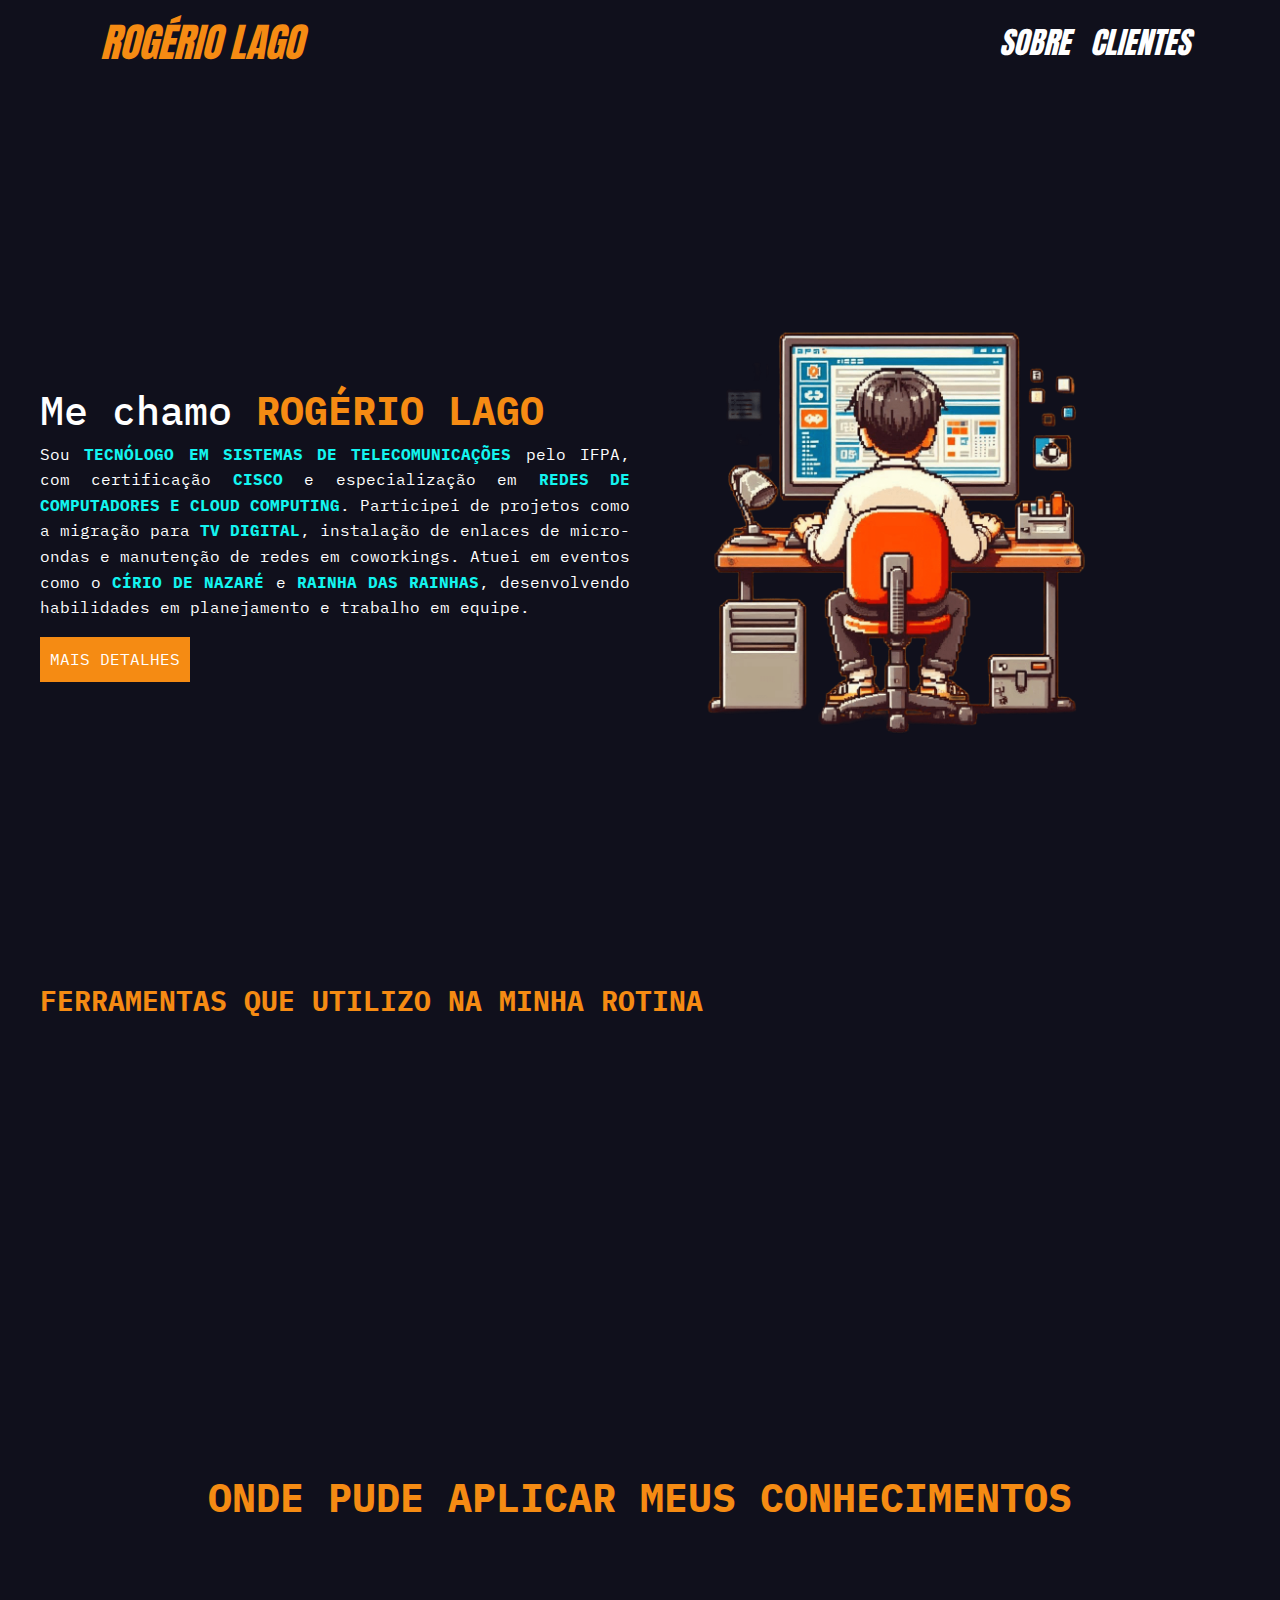
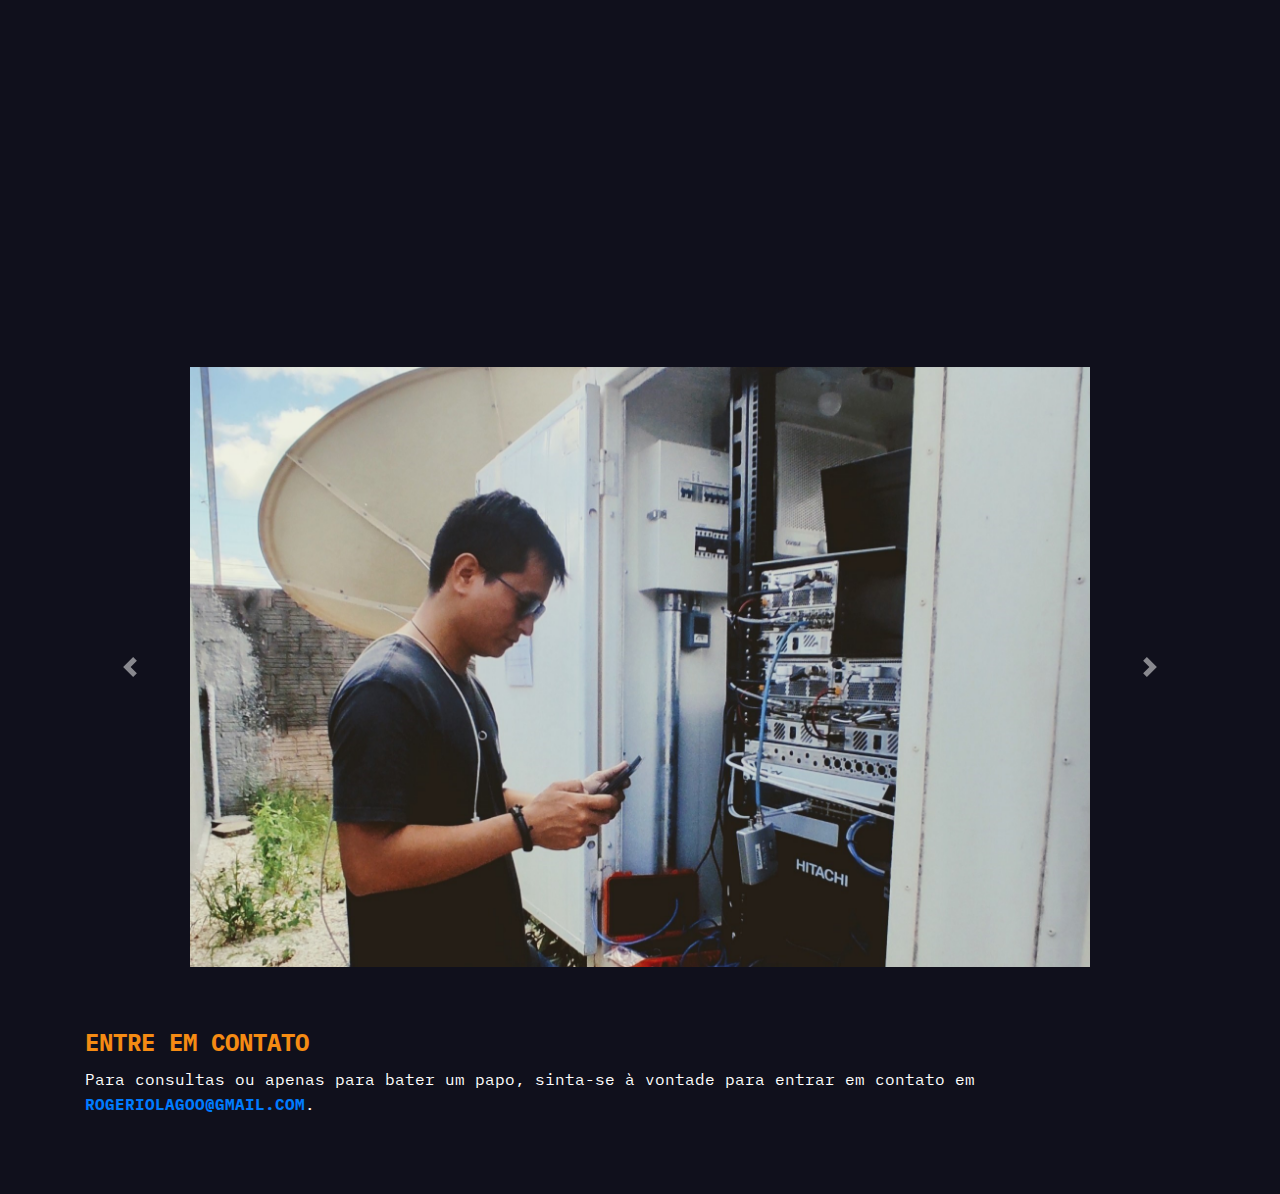
<file: index.html>
<!DOCTYPE html>
<html lang="pt-BR">

<head>
  <meta charset="UTF-8">
  <meta name="viewport" content="width=device-width, initial-scale=1.0">
  <title>Portifófio Rogerio Lago</title>
  <link rel="stylesheet" href="/css/styles.css">
  <link href="https://fonts.googleapis.com/css2?family=Inter:wght@300;400;600;700&display=swap" rel="stylesheet">
  <link rel="preconnect" href="https://fonts.googleapis.com">
  <link rel="preconnect" href="https://fonts.gstatic.com" crossorigin>
  <link href="https://fonts.googleapis.com/css2?family=Anton&display=swap" rel="stylesheet">
  <link href="https://fonts.googleapis.com/css2?family=IBM+Plex+Mono&display=swap" rel="stylesheet">
  <link href="https://cdn.jsdelivr.net/npm/bootstrap@5.3.2/dist/css/bootstrap.min.css" rel="stylesheet">
  <link rel="stylesheet" href="https://cdn.jsdelivr.net/npm/bootstrap@4.0.0/dist/css/bootstrap.min.css"
    integrity="sha384-Gn5384xqQ1aoWXA+058RXPxPg6fy4IWvTNh0E263XmFcJlSAwiGgFAW/dAiS6JXm" crossorigin="anonymous">
</head>

<body class="background-gif">
  <!-- Menu -->
  <nav class="menu">
    <div class="container">
      <div class="logo">
        <samp><a href="https://rogeriolago.github.io/">Rogério Lago</a></li></samp>
        <!-- <span> <img src="img\logo2.png" width="75" height="75"></span> -->
      </div>
      <ul>
        <li><a href="#sobre">Sobre</a></li>
        <li><a href="#clientes">Clientes</a></li>
      </ul>
    </div>
  </nav>

  <!-- Header -->
  <header class="hero">
    <div class="ct1">
      <h1>Me chamo <strong class="TextoDestaqueOrange">Rogério LAGO</strong></h1>
      <p>
        Sou <strong class="TextoDestaqueAzul">Tecnólogo em Sistemas de Telecomunicações</strong> pelo IFPA, com certificação
        <strong class="TextoDestaqueAzul">Cisco</strong> e especialização em <strong class="TextoDestaqueAzul">Redes de
          Computadores e Cloud Computing</strong>. Participei de projetos como a migração para <strong
          class="TextoDestaqueAzul">TV digital</strong>, instalação de enlaces de micro-ondas e manutenção de redes em
        coworkings. Atuei em eventos como o <strong class="TextoDestaqueAzul">Círio de Nazaré</strong> e
        <strong class="TextoDestaqueAzul">Rainha das Rainhas</strong>, desenvolvendo habilidades em planejamento e
        trabalho em equipe.
      </p>
      <a href=""> mais detalhes</a>
    </div>
    <div>
      <p class="ct2">
<img src="/img/imghero.png"  alt="">
    </div>
  </header>


  <!-- Seção Ferramentas de trabalho -->
  <section>
    <h3> <strong class="TextoDestaqueOrange">Ferramentas que utilizo na minha rotina</strong></h3>
    <div class="tools">

      <div class="logoTools">
        <div class="zabbix-logo logoToolsHiddenLeft"><img src="img/zabbix-1.svg"></div>
        <div class="grafana-logo logoToolsHiddenLeft"><img src="img/Grafana_logo.svg"></div>
        <div class="raspberry-logo logoToolsHiddenLeft"><img src="img/raspberry-pi-logo.svg"></div>
        <div class="mikrotik-logo logoToolsHiddenLeft"><img src="img/mikrotik-logo.svg"></div>
        <div class="nginx-logo logoToolsHiddenLeft"><img src="img/nginx-1.svg"></div>
      </div>
      <div class="logoTools">
        <div class="python-logo logoToolsHiddenRight"><img src="img/Python-logo-notext.svg"></div>
        <div class="docker-logo logoToolsHiddenRight"><img src="img/docker.svg"></div>
        <div class="proxmox-logo logoToolsHiddenRight"><img src="img/proxmox.png"></div>
        <div class="html-logo logoToolsHiddenRight"><img src="img/HTML5_logo.svg"></div>
        <div class="css-logo logoToolsHiddenRight"><img src="img/CSS3_logo_and_wordmark.svg"></div>
      </div>
    </div>

  </section>

  <!-- Seção Clientes -->
  <section class="clients">
    <div class="container">
      <h3><strong class="TextoDestaqueOrange">Onde pude aplicar meus conhecimentos </strong>
      </h3>
      <div class="client-container">
        <div class="client-list logoToolsHiddenDown">
          <p>TV Liberal</p>
          <img src="img/tvliberal.avif" height="50" width="50">
        </div>
        <div class="client-list logoToolsHiddenDown">
          <p>Globo</p>
          <img src="img/glogo.png" height="50" width="50">
        </div>
        <div class="client-list logoToolsHiddenDown">
          <p>Elephant Coworkinng</p>
          <img src="img/elephant.png" height="50" width="50">
        </div>
        <div class="client-list logoToolsHiddenDown">
          <p>Hydro</p>
          <img src="img/hydro.svg" height="50" width="50">
        </div>
      </div>
    </div>
  </section>

  <!--slide-->

  <div class="image-container">
    <div id="carouselExampleControls" class="carousel slide" data-ride="carousel">
      <div class="carousel-inner">
        <div class="carousel-item active">
          <img class="d-block w-10" src="img/slide1.jpg" alt="First slide">
        </div>
        <div class="carousel-item">
          <img class="d-block w-10" src="img/slide2.jpg" alt="Second slide">
        </div>
        <div class="carousel-item">
          <img class="d-block w-10" src="img/slide3.jpg" alt="Third slide">
        </div>
        <div class="carousel-item">
          <img class="d-block w-10" src="img/slide4.jpg" alt="Third slide">
        </div>
        <div class="carousel-item">
          <img class="d-block w-10" src="img/slide5.jpg" alt="Third slide">
        </div>
      </div>
      <a class="carousel-control-prev" href="#carouselExampleControls" role="button" data-slide="prev">
        <span class="carousel-control-prev-icon" aria-hidden="true"></span>
        <span class="sr-only">Previous</span>
      </a>
      <a class="carousel-control-next" href="#carouselExampleControls" role="button" data-slide="next">
        <span class="carousel-control-next-icon" aria-hidden="true"></span>
        <span class="sr-only">Next</span>
      </a>
    </div>
  </div>


  <!-- Footer -->
  <footer id="contato" class="footer">
    <div class="container">
      <h3><strong class="TextoDestaqueOrange">Entre em Contato</strong></h3>
      <p>Para consultas ou apenas para bater um papo, sinta-se à vontade para entrar em contato em <strong
          class="TextoDestaqueAzul"><a href="mailto:rogeriolagoo@gmail.com">rogeriolagoo@gmail.com</a></strong>.</p>
    </div>
  </footer>
  <script src="/js/scripts.js"></script>
  <script src="https://code.jquery.com/jquery-3.2.1.slim.min.js"
    integrity="sha384-KJ3o2DKtIkvYIK3UENzmM7KCkRr/rE9/Qpg6aAZGJwFDMVNA/GpGFF93hXpG5KkN"
    crossorigin="anonymous"></script>
  <script src="https://cdn.jsdelivr.net/npm/popper.js@1.12.9/dist/umd/popper.min.js"
    integrity="sha384-ApNbgh9B+Y1QKtv3Rn7W3mgPxhU9K/ScQsAP7hUibX39j7fakFPskvXusvfa0b4Q"
    crossorigin="anonymous"></script>
  <script src="https://cdn.jsdelivr.net/npm/bootstrap@4.0.0/dist/js/bootstrap.min.js"
    integrity="sha384-JZR6Spejh4U02d8jOt6vLEHfe/JQGiRRSQQxSfFWpi1MquVdAyjUar5+76PVCmYl"
    crossorigin="anonymous"></script>
</body>

</html>
</file>
<file: css/styles.css>
.TextoDestaqueOrange {
    color: #f58b13 !important;
    text-transform: uppercase;
}

.TextoDestaqueAzul {
    color: #13f5f0 !important;
    text-transform: uppercase;
}
/* Estilos do plano de fundo e body */
body.background-gif {
    background-color: #10101C;
    /* Cor de fundo */
    background-image: url('https://cdn.myportfolio.com/a97de94d1f8489b3887483ca1689b134/d76e4c1c-6600-46ea-9141-e93b6613c73f_rwc_0x0x500x500x4096.gif?h=347a4c772111bd4026b0348fc026e598');
    background-position: top left;
    /* Posiciona a imagem no canto superior esquerdo */
    background-repeat: repeat;
    /* Repete a imagem */
    background-size: auto;
    /* Mantém o tamanho original da imagem */
    color: #ffffff;
    /* Texto branco para contraste */
    font-family: "IBM Plex Mono", serif;
    font-weight: 400;
    font-style: normal;
    line-height: 1.6;
    max-width: 1200px;
    margin: 0 auto;
}

/* Estilos do Menu */
.menu {
    position: relative;
    top: 0;
    left: 0;
    width: 100%;
    z-index: 1000;
    border-bottom: 0px solid rgba(255, 255, 255, 0.1);
    /* Borda sutil */
}

.menu .container {
    display: flex;
    justify-content: space-between;
    align-items: center;
    padding: 10px 20px;
    text-transform: uppercase;
    font-family: "Anton", serif;
}

.menu .logo a {
    color: #f58b13;
    /* Cor marrom para o item MenuHome */
    font-style: italic;
    font-size: 2.5rem;
    margin: 0 auto;
    font-family: "Anton", serif;
    text-decoration: none;
    border-radius: 10%;
    display: inline-block;
    min-width: 10px;
    padding-left: 10px;
    padding-right: 10px;

}

.logo a:hover {
    color: #13f5f0;
}



.menu ul {
    align-items: center;
    list-style: none;
    font-weight: 400;
    font-style: normal;
    display: flex;
    gap: 20px;
    margin: 0;
    padding: 0;
    color: brown;
}

.menu ul li {
    display: inline;
}

.menu ul li a {
    color: #ffffff;
    text-decoration: none;
    font-style: italic;
    font-size: 1.9rem;
    font-weight: 400;
    transition: color 0.3s ease;
}

.menu ul li.MenuHome a {
    color: #f58b13 !important;
    /* Cor marrom para o item MenuHome */
    font-style: italic;
    font-size: 2.5rem;
}

.menu ul li a:hover {
    color: #f58b13
}

/* Estilos do Hero */
.hero {
    display: grid;
    grid-template-columns: 1fr 1fr; /* Duas colunas de tamanho igual */
    gap: 20px; /* Espaçamento entre as colunas */
    align-items: center; /* Centraliza verticalmente os itens */
    height: 100vh;
}

.ct1 p{
    align-content: center;
    text-align: justify;

}

.ct1 a{
    display: inline-block;
    background: #f58b13;
    text-decoration: none;
    color: white;
    align-items: center;
    padding: 10px;
    text-transform: uppercase;


}

.ct1 a:hover{
    color:#f58b13;
    background-color: white; 
    text-decoration: none;

}

.ct2 img{
    text-align: justify; /* Justifica o texto do parágrafo */
    width: 500px;
    height: auto;
}





/* Container para centralizar o conteúdo */
.container {
    width: 90%;
    margin: 0 auto;
    padding: 20px;
}




/* Estilos da Seção Ferramentas */
.tools {
    display: grid;

    justify-content: center;
    align-items: center;

}



.logoToolsHiddenLeft {
    display: flex;
    gap: 5px;
    opacity: 0;
    filter: blur(5px);
    transform: translateX(-10%);
    transition: all 1s;
}

.logoToolsHiddenRight {
    display: flex;
    gap: 5px;
    opacity: 0;
    filter: blur(5px);
    transform: translateX(10%);
    transition: all 1s;
}



.logoToolsHiddenDown {
    display: flex;
    gap: 5px;
    opacity: 0;
    filter: blur(5px);
    transform: translateY(10%);
    transition: all 1s;
}

.logoTools {
    display: flex;

}

.logoToolsShow {
    opacity: 1;
    filter: blur(0);
    transform: translateX(0);


}


.logoTools div {
    margin-top: 10px;
    display: flex;
    justify-content: center;
    align-items: center;
    border: hsl(0, 0%, 100%) solid 1px;
    border-radius: 20%;
    width: 200px;
    height: 200px;
    margin-right: 10px;
    animation: levitando 8s ease-in-out infinite;
    background: hsl(0, 0%, 100%);

}

.logoTools img {
    max-width: 120px;
}

.zabbix-logo {
    background: #D40000;

}

.mikrotik-logo img {
    max-width: 190px;
}

.python-logo {
    background-color: #285868;
}

.css-logo img {
    max-width: 100px;

}


/*@keyframes levitando {
    0%, 100% {
        transform: translateY(-10px);
    }
    50% {
        transform: translateY(10px);
    }
}*/




/* Estilos da Seção Clients */
.clients {
    padding: 6px 0;
}

.clients h3 {
    font-size: 2.5rem;
    font-weight: 600;
    margin-bottom: 20px;
    text-align: center;

    /* Branco */
}

.client-container {
    display: flex;
    /* Faz as divs ficarem lado a lado */
    gap: 2px;
    /* Espaço entre as divs */
    align-items: center;
    justify-content: center;
    flex-wrap: wrap;
    gap: 10px;
}

.client-list {
    border-radius: 5px;
    height: fit-content;
    width: 500px;
    padding: 10px;
    background-color: #99999923;

    text-align: center;
    text-transform: uppercase;
    display: flex;
    flex-direction: column;
    justify-content: start;
    align-items: center;
    
    
}

.client-list p {
    font-size: 2.5rem;
    color: white;
}

.client-list img {
    width: 90px;
    height: auto;


}




/* foto home*/
.image-container {
    position: relative;
    margin: 0 auto;
    width: 100%;
    /* Ajusta a largura do container */
}

.image-container img {


    display: flex;
    justify-content: center;
    /* Centraliza horizontalmente */
    align-items: center;
    /* Centraliza verticalmente */
    margin: 0 auto;
    top: 0;
    left: 0;
    justify-content: center;
    /* Centraliza horizontalmente */
    width: 75%;
    /* Faz a largura da imagem ser 100% da div */
    height: 75%;
    /* Faz a altura da imagem ser 100% da div */
}

/* slide*/

.wrapper {
    position: relative;
    margin: 40px auto;
    border: 0px solid red;
    overflow: hidden;
    height: 500px;
    max-width: 700px;
    border-radius: 4px;
}

.imgList {
    position: absolute;
    list-style: none;
    margin: 0;
    padding: 0;
    width: 1000%;
    text-align: center;
}

.imgList li {
    height: 100px;
    float: left;
    display: inline-block;
    background: rgba(255, 255, 4, .6);
    height: 500px;
    width: 700px;
}

.imgList li .nr {
    position: relative;
    margin: 0;
    padding: 0;
    top: 19%;
    left: 0%;
    transition: transformY(-50%) transformX(-50%);
    font-size: 200px;
    color: #fff;
    text-shadow: 2px 1px 1px #999;
}

.glyphicon-menu-left {
    cursor: pointer;
    position: absolute;
    left: 0;
    top: 45%;
    border: 0px solid red;
    padding: 10px;
    background: rgba(0, 0, 0, .5);
    color: #fff;
}

.glyphicon-menu-right {
    cursor: pointer;
    position: absolute;
    top: 45%;
    right: 0;
    border: 0px solid red;
    padding: 10px;
    background: rgba(0, 0, 0, .5);
    color: #fff;
}

.imgList li:nth-child(1) {
    background: #1abc9c;
}

.imgList li:nth-child(2) {
    background: purple;
}

.imgList li:nth-child(3) {
    background: orange;
}

.imgList li:nth-child(4) {
    background: indianred;
}

.imgList li:nth-child(5) {
    background: #d35400;
}

.imgList li:nth-child(6) {
    background: #2ecc71;
}


/* Estilos do Footer */
.footer {
    padding: 40px 0;
    text-align: start;
}

.footer h3 {
    font-size: 1.5rem;
    font-weight: 600;
    margin-bottom: 10px;
    color: #007bff;
    /* Azul */
}

.footer a {
    color: #007bff;
    text-decoration: none;
}

.footer a:hover {
    text-decoration: underline;
}

/* Responsividade */
@media (max-width: 768px) {


    .menu ul {
        gap: 10px;
    }

    .menu .logo a {
        font-size: 2rem !important;

    }

    .MenuHome a {
        font-size: 1.0rem !important;
    }

    .menu ul li a {
        font-size: 1.2rem;
    }

    .header h1 {
        font-size: 2.5rem;
    }

    .header h2 {
        font-size: 1.2rem;
    }

    .about h3 {
        font-size: 2rem !important;
    }



    .footer h3 {
        font-size: 1.2rem;
    }
}


@media screen and (max-width: 600px) {

    /* inicio do hero*/  
    .hero {
        display: flex;
        flex-direction: column-reverse;

        text-align: start;
        margin-bottom: 60px;
        width: 100%;
    height: 100%;

     
    

    }

    .ct1{
        width: 90%;
        height: fit-content;

    }
    
    .ct1 p{
        text-align: justify;


    
    }

    
    .ct1 {

    
    }
    
    .ct1 a:hover{

    
    }
    .ct2{
        height: auto;
    }
    
    .ct2 img{
        height: 350px;
        width: auto;

    }
/* fim do hero*/    

    .tools {
        display: grid;
        flex-direction: column;
        grid-template-columns: repeat(2, 10fr);


    }

    .logoTools {

        display: grid;
        flex-direction: column;
        justify-content: center;



    }


    .logoTools div {
        width: 150px;
        height: 150px;



    }

    .logoTools img {
        max-width: 90px;
    }

    .zabbix-logo {
        background: #D40000;

    }

    .mikrotik-logo img {
        max-width: 120px;
    }

    .python-logo {
        background-color: #285868;
    }

    .css-logo img {
        max-width: 80px;

    }


    .logoTools {

        display: grid;
        flex-direction: row;


    }


    .client-list img {
        max-width: 50px;
        max-height: auto;
        margin-bottom: 10px;
    }

    .clients h3 {
        font-size: 1.5rem;
        text-align: center;
    }

    .client-list p{
        font-size: 1.5rem;
    }







}
</file>
